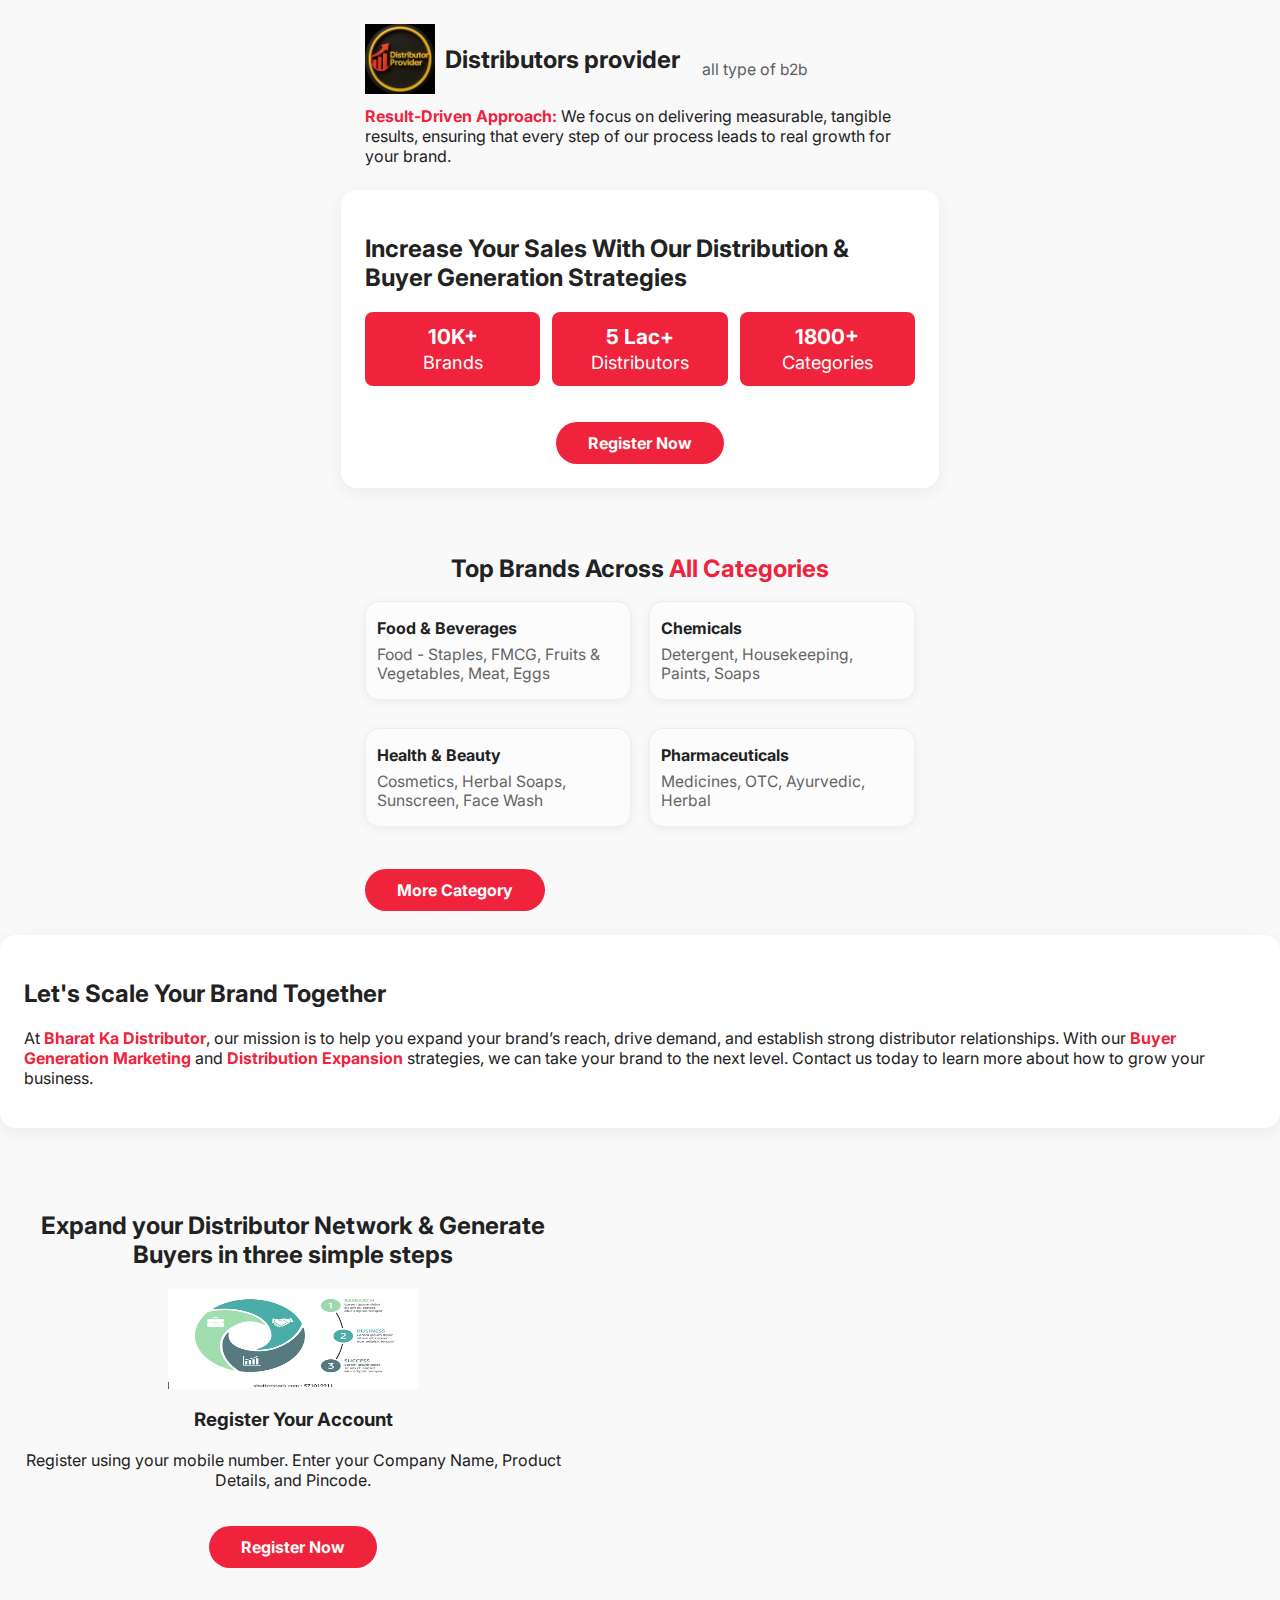
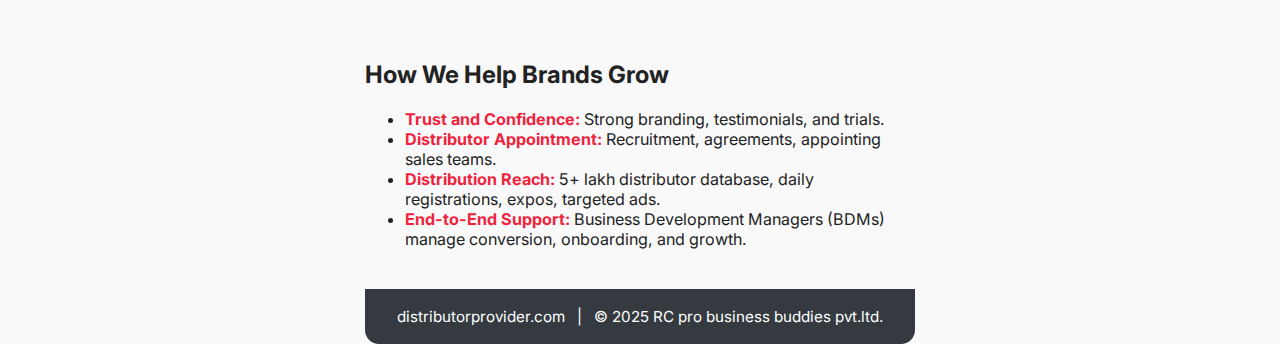
<file: index.html>
<!DOCTYPE html>
<html lang="en">
<head>
  <meta charset="UTF-8">
  <meta name="viewport" content="width=device-width, initial-scale=1">
  <title>Distributors provider Bharat Ka Distributor</title>
  <link rel="preconnect" href="https://fonts.googleapis.com">
  <link href="https://fonts.googleapis.com/css2?family=Inter:wght@400;700&display=swap" rel="stylesheet">
  <link rel="stylesheet" href="style.css">
  <style>
   
  </style>
</head>
<body>

<header>
  <div class="logo-row">
    <img src="dblogo.png.jpeg" alt="Logo" class="logo-img">
    <span class="brand-title">Distributors provider</span><br>
    <span class="subtitle"><br>all type of  <span style="font-size:.97em;"> b2b</span></span>
  </div>
  <div>
    <span class="highlight">Result-Driven Approach:</span>
    We focus on delivering measurable, tangible results, ensuring that every step of our process leads to real growth for your brand.
  </div>
</header>

<div class="card hero">
  <h2>Increase Your Sales With Our Distribution &amp; Buyer Generation Strategies</h2>
  <div class="stats-row">
    <div class="stat-box">10K+<br><span style="font-size:.875em;font-weight:400;">Brands</span></div>
    <div class="stat-box">5 Lac+<br><span style="font-size:.875em;font-weight:400;">Distributors</span></div>
    <div class="stat-box">1800+<br><span style="font-size:.875em;font-weight:400;">Categories</span></div>
  </div>
  <a class="register-btn" href="loginpage.html">Register Now</a>
</div>

<section class="section">
  <h2 style="text-align:center;margin-bottom:18px;">Top Brands Across <span class="highlight">All Categories</span></h2>
  <div class="categories-row">
    <div class="category-card">
      <div class="category-title">Food &amp; Beverages</div>
      <div class="category-desc">Food - Staples, FMCG, Fruits &amp; Vegetables, Meat, Eggs</div>
    </div>
    <div class="category-card">
      <div class="category-title">Chemicals</div>
      <div class="category-desc">Detergent, Housekeeping, Paints, Soaps</div>
    </div>
    <div class="category-card">
      <div class="category-title">Health &amp; Beauty</div>
      <div class="category-desc">Cosmetics, Herbal Soaps, Sunscreen, Face Wash</div>
    </div>
    <div class="category-card">
      <div class="category-title">Pharmaceuticals</div>
      <div class="category-desc">Medicines, OTC, Ayurvedic, Herbal</div>
    </div>
  </div>
  <a href="#" class="button">More Category</a>
</section>

<div class="card">
  <h2>Let's Scale Your Brand Together</h2>
  <p>
    At <span class="highlight">Bharat Ka Distributor</span>, our mission is to help you expand your brand’s reach, drive demand, and establish strong distributor relationships. With our <span class="highlight">Buyer Generation Marketing</span> and <span class="highlight">Distribution Expansion</span> strategies, we can take your brand to the next level. Contact us today to learn more about how to grow your business.
  </p>
</div>

<section class="section step-section">
  <h2>Expand your Distributor Network &amp; Generate Buyers in three simple steps</h2>
  <img src="3step.png" class="step-img" alt="Step icon" width="350px" height="100px">
  <h3>Register Your Account</h3>
  <p>Register using your mobile number. Enter your Company Name, Product Details, and Pincode.</p>
  <a href="#" class="register-btn">Register Now</a>
</section>

<section class="section">
  <h2>How We Help Brands Grow</h2>
  <ul style="font-size:1.01em;">
    <li><span class="highlight">Trust and Confidence:</span> Strong branding, testimonials, and trials.</li>
    <li><span class="highlight">Distributor Appointment:</span> Recruitment, agreements, appointing sales teams.</li>
    <li><span class="highlight">Distribution Reach:</span> 5+ lakh distributor database, daily registrations, expos, targeted ads.</li>
    <li><span class="highlight">End-to-End Support:</span> Business Development Managers (BDMs) manage conversion, onboarding, and growth.</li>
  </ul>
</section>

<footer>
  distributorprovider.com &nbsp; | &nbsp; © 2025 RC pro business buddies pvt.ltd.
</footer>

</body>
</html>
</file>
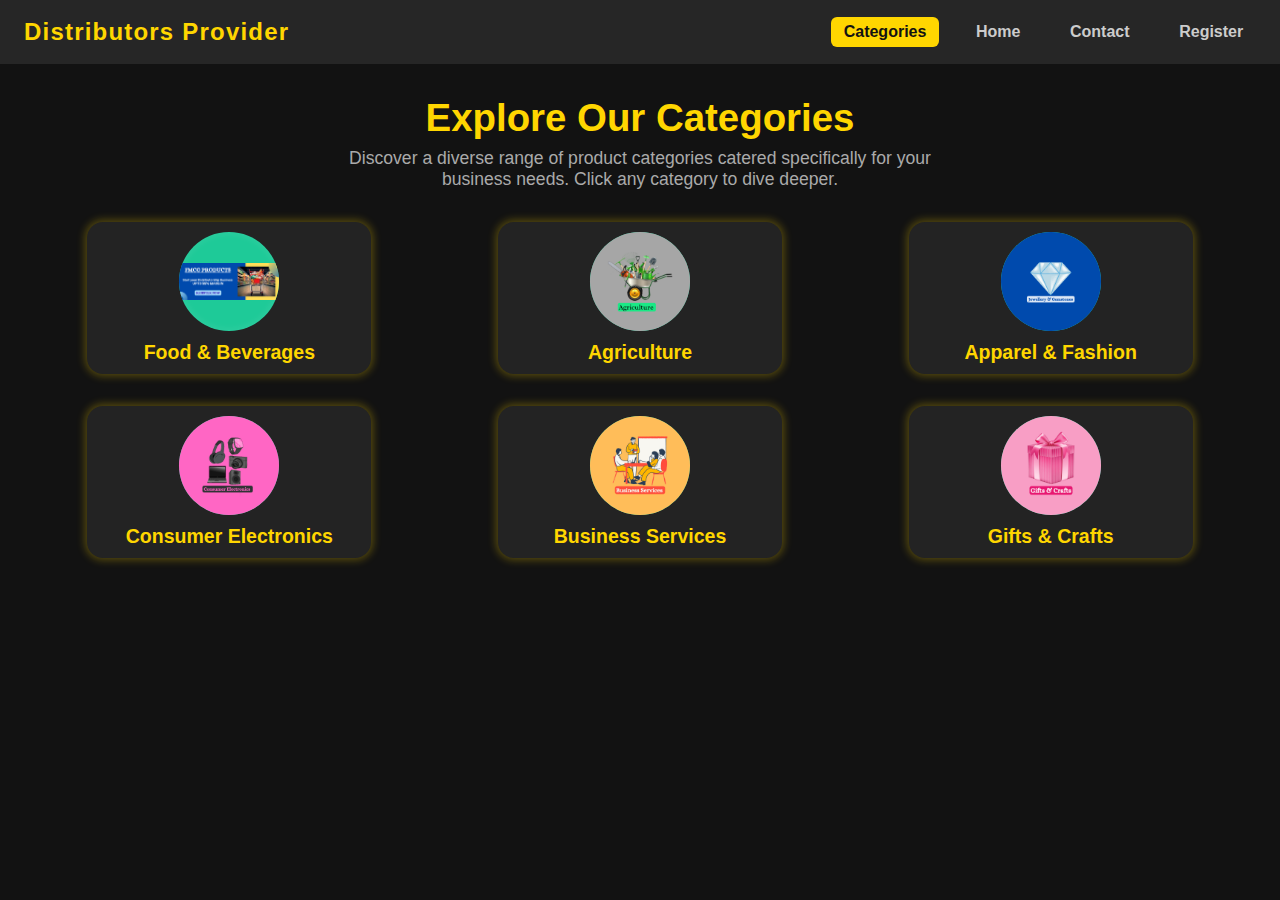
<file: categorytest.html>
<!DOCTYPE html>
<html lang="en">
<head>
  <meta charset="UTF-8" />
  <meta name="viewport" content="width=device-width, initial-scale=1" />
  <title>Categories - Distributors Provider</title>
  <style>
    /* Reset & base */
    body, html {
      margin: 0; padding: 0;
      background: #121212;
      color: #ccc;
      font-family: 'Segoe UI', Tahoma, Geneva, Verdana, sans-serif;
    }
    a {
      color: inherit;
      text-decoration: none;
    }
    a:hover {
      color: #FFD600;
    }

    /* Navbar */
    nav {
      background: #262626;
      height: 64px;
      display: flex;
      align-items: center;
      justify-content: space-between;
      padding: 0 1.5em;
      position: sticky;
      top: 0;
      z-index: 999;
    }
    nav .logo {
      color: #FFD600;
      font-weight: 700;
      font-size: 1.5rem;
      letter-spacing: 0.05em;
      user-select: none;
    }
    nav .nav-menu {
      display: flex;
      gap: 1.5em;
    }
    nav .nav-menu a {
      font-weight: 600;
      padding: 0.4em 0.8em;
      border-radius: 6px;
      transition: background 0.25s ease;
    }
    nav .nav-menu a:hover,
    nav .nav-menu a.active {
      background: #FFD600;
      color: #121212;
    }

    /* Page header */
    header {
      text-align: center;
      margin: 2rem 0;
    }
    header h1 {
      color: #FFD600;
      font-size: 2.4rem;
      margin-bottom: 0.5rem;
    }
    header p {
      font-size: 1.1rem;
      color: #aaa;
      max-width: 600px;
      margin: 0 auto;
    }

    /* Categories grid */
    main {
      max-width: 1200px;
      margin: 1rem auto 3rem auto;
      padding: 0 1rem;
      display: grid;
      /* 3 columns, responsive fallback */
      grid-template-columns: repeat(auto-fit, minmax(300px, 1fr));
      gap: 2rem;
    }

    .category-item {
      background: #232323;
      border-radius: 16px;
      width: 284px;
      height: 152px;
      padding: 10px 0;
      box-sizing: border-box;
      box-shadow: 0 0 9px 2px rgba(255 214 0 / 0.3);
      margin: 0 auto;
      display: flex;
      flex-direction: column;
      align-items: center;
      justify-content: center;
      transition: box-shadow 0.3s ease;
      cursor: pointer;
    }
    .category-item:hover {
      box-shadow: 0 0 14px 6px rgba(255 214 0 / 0.5);
    }

    .category-icon-wrapper {
      width: 100px;
      height: 100px;
      background: #1eca98;
      border-radius: 50%;
      display: flex;
      justify-content: center;
      align-items: center;
      overflow: hidden;
      margin-bottom: 10px;
      user-select: none;
      box-shadow: inset 0 0 10px rgba(255 255 255 / 0.1);
    }
    .category-icon-wrapper img {
      width: 100%;
      height: auto;
      object-fit: contain;
      pointer-events: none;
    }

    .category-title {
      font-weight: 700;
      font-size: 1.22rem;
      color: #FFD600;
      text-align: center;
      user-select: none;
    }

    /* Responsive fixes */
    @media (max-width: 320px) {
      main {
        grid-template-columns: 1fr;
      }
      .category-item {
        width: 100%;
        height: 160px;
      }
    }

  </style>
</head>
<body>

  <nav>
    <div class="logo">Distributors Provider</div>
    <div class="nav-menu">
      <a href="#" class="active">Categories</a>
      <a href="navbar.html">Home</a>
      <a href="contactpage.html">Contact</a>
      <a href="loginpage2.html">Register</a>
    </div>
  </nav>

  <header>
    <h1>Explore Our Categories</h1>
    <p>Discover a diverse range of product categories catered specifically for your business needs. Click any category to dive deeper.</p>
  </header>

  <main>
    <!-- Repeat this block for each category -->
    <div class="category-item" title="Food & Beverages">
      <div class="category-icon-wrapper">
        <img src="FMCG PRODUCTS_20250830_012247_0000.png" alt="Food & Beverages" draggable="false" />
      </div>
      <div class="category-title">Food & Beverages</div>
    </div>

    <div class="category-item" title="Agriculture">
      <div class="category-icon-wrapper">
        <img src="Agriculture_20250830_011920_0000.png" alt="Agriculture" draggable="false" />
      </div>
      <div class="category-title">Agriculture</div>
    </div>

    <div class="category-item" title="Apparel & Fashion">
      <div class="category-icon-wrapper">
        <img src="Jewellery & Gemstones_20250830_011512_0000.png" alt="Apparel & Fashion" draggable="false" />
      </div>
      <div class="category-title">Apparel & Fashion</div>
    </div>

    <!-- Add as many categories as you want, modifying the image and title -->

    <div class="category-item" title="Consumer Electronics">
      <div class="category-icon-wrapper">
        <img src="Consumer Electronics_20250830_011756_0000.png" alt="Consumer Electronics" draggable="false" />
      </div>
      <div class="category-title">Consumer Electronics</div>
    </div>

    <div class="category-item" title="Business Services">
      <div class="category-icon-wrapper">
        <img src="Business Services_20250830_011719_0000.png" alt="Business Services" draggable="false" />
      </div>
      <div class="category-title">Business Services</div>
    </div>

    <div class="category-item" title="Gifts & Crafts">
      <div class="category-icon-wrapper">
        <img src="Gifts & Crafts_20250830_011835_0000.png" alt="Gifts & Crafts" draggable="false" />
      </div>
      <div class="category-title">Gifts & Crafts</div>
    </div>

  </main>

</body>
</html>
</file>
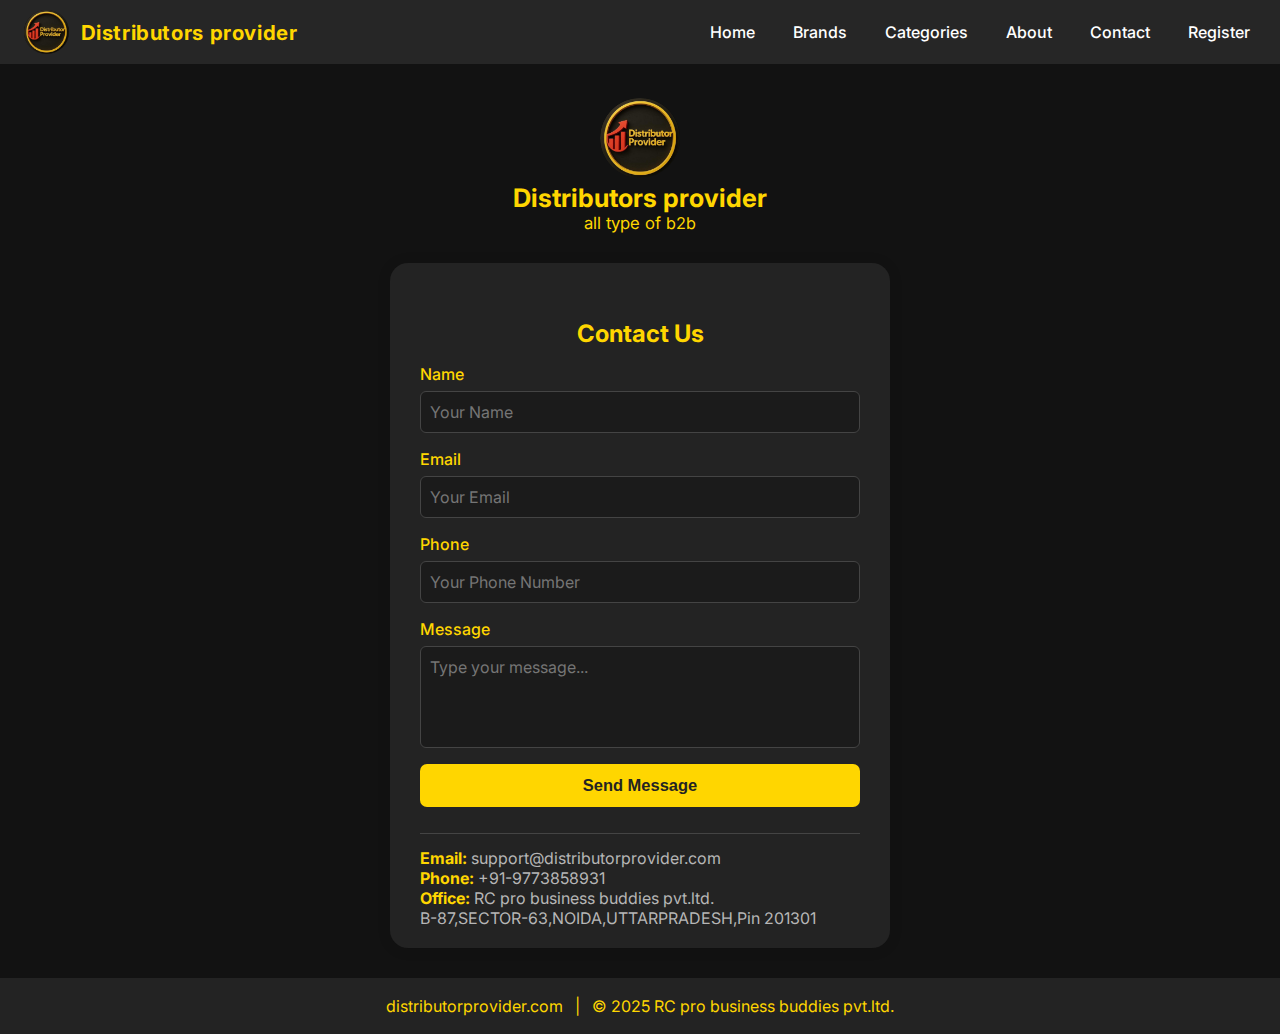
<file: contactpage.html>
<!DOCTYPE html>
<html lang="en">
<head>
  <meta charset="UTF-8" />
  <meta name="viewport" content="width=device-width, initial-scale=1.0"/>
  <title>Contact Us | Distributors provider</title>
  <link href="https://fonts.googleapis.com/css2?family=Inter:wght@400;700&display=swap" rel="stylesheet">
  <style>
    body {
      font-family: 'Inter', Arial, sans-serif;
      background: #121212;
      margin: 0;
      color: #ededed;
    }
    /* NAVBAR */
    .navbar {
      display: flex;
      justify-content: space-between;
      align-items: center;
      background: #262626;
      padding: 0 1.5em;
      position: sticky;
      top: 0;
      z-index: 10;
      height: 64px;
    }
    .navbar .logo-img {
      height: 44px;
      width: auto;
      margin-right: 12px;
      border-radius: 50%;
      background: #232323;
    }
    .navbar .navbar-brand {
      display: flex;
      align-items: center;
      font-size: 1.28em;
      font-weight: 700;
      color: #FFD600;
      letter-spacing: .03em;
      text-decoration: none;
    }
    .navbar .nav-links {
      display: flex;
      align-items: center;
      gap: 26px;
    }
    .navbar .nav-links a {
      color: #fff;
      font-weight: 500;
      text-decoration: none;
      padding: 10px 6px;
      border-radius: 6px;
      transition: background 0.2s;
    }
    .navbar .nav-links a:hover {
      background: #FFD600;
      color: #232323;
    }
    .navbar .icon {
      display: none;
      color: #FFD600;
      font-size: 2.1em;
      cursor: pointer;
    }
    @media (max-width: 760px) {
      .navbar .nav-links {
        display: none;
        flex-direction: column;
        position: absolute;
        left: 0;
        top: 64px;
        width: 100%;
        background: #232323;
        padding: 12px 0;
        gap: 0;
        z-index: 9;
      }
      .navbar .nav-links.active {
        display: flex;
      }
      .navbar .icon {
        display: block;
      }
    }
    .logo-row {
      margin: 34px 0 10px 0;
      text-align: center;
    }
    .logo-row .logo-img {
      width: 80px;
      height: 80px;
      border-radius: 50%;
    }
    .brand-title {
      font-size: 1.6em;
      font-weight: 700;
      color: #FFD600;
    }
    .subtitle {
      color: #FFD600;
      font-size: 1.05em;
      font-weight: 400;
    }
    .container {
      width: 440px;
      margin: 30px auto 0 auto;
      background: #232323;
      border-radius: 18px;
      box-shadow: 0 1px 14px rgba(0,0,0,0.12);
      padding: 36px 30px 20px 30px;
      max-width: 96vw;
    }
    h2 {
      text-align: center;
      color: #FFD600;
      font-weight: 700;
      margin-bottom: 16px;
    }
    label {
      margin-bottom: 7px;
      font-weight: 500;
      color: #FFD600;
    }
    form {
      display: flex;
      flex-direction: column;
      margin-bottom: 15px;
    }
    input, textarea {
      margin-bottom: 16px;
      padding: 10px 9px;
      border: 1px solid #444;
      border-radius: 6px;
      background: #1b1b1b;
      color: #ffd600;
      font-size: 1em;
      font-family: inherit;
      transition: border .18s;
      resize: none;
    }
    input:focus, textarea:focus {
      outline: none;
      border: 1.8px solid #FFD600;
      background: #191919;
      color: #FFD600;
    }
    button {
      background: #FFD600;
      color: #232323;
      padding: 12px 0;
      border: none;
      border-radius: 7px;
      cursor: pointer;
      font-weight: 700;
      font-size: 1.03em;
      margin-bottom: 8px;
      transition: background 0.18s;
    }
    button:hover {
      background: #ffe651;
      color: #1b1b1b;
    }
    .contact-details {
      margin-top: 18px;
      color: #b6b6b6;
      font-size: 1em;
      padding: 14px 0 0 0;
      border-top: 1px solid #444;
    }
    .highlight {
      color: #FFD600;
      font-weight: 700;
    }
    @media (max-width: 530px) {
      .container {
        padding: 20px 5vw 13px 5vw;
        width: 98vw;
        margin: 16px auto 0 auto;
      }
      .logo-row .logo-img {
        width: 50px;
        height: 50px;
      }
    }
    footer {
      background: #232323;
      padding: 18px;
      text-align: center;
      color: #ffd600;
      font-size: 1em;
      margin-top: 30px;
    }
    .success-message {
      background: #161616;
      border-radius: 8px;
      padding: 14px;
      text-align: center;
      color: #98fada;
      margin-bottom: 14px;
    }
  </style>
</head>
<body>

<!-- NAVBAR START -->
<nav class="navbar">
  <a href="index.html" class="navbar-brand">
    <img src="dblogo.png.jpeg" alt="Logo" class="logo-img" />
    Distributors provider
  </a>
  <div class="nav-links" id="navLinks">
    <a href="navbar.html">Home</a>
    <a href="#">Brands</a>
    <a href="categorytest.html">Categories</a>
    <a href="#">About</a>
    <a href="contact.html">Contact</a>
    <a href="loginpage2.html">Register</a>
  </div>
  <span class="icon" onclick="toggleNavbar()">&#9776;</span>
</nav>
<!-- NAVBAR END -->

<div class="logo-row">
  <img src="dblogo.png.jpeg" alt="Logo" class="logo-img">
  <div class="brand-title">Distributors provider</div>
  <div class="subtitle">all type of <span style="font-size:.97em;"> b2b</span></div>
</div>

<div class="container">
  <h2>Contact Us</h2>
  <form id="contactForm">
    <label for="name">Name</label>
    <input type="text" id="name" name="name" placeholder="Your Name" required />
    <label for="email">Email</label>
    <input type="email" id="email" name="email" placeholder="Your Email" required />
    <label for="phone">Phone</label>
    <input type="tel" id="phone" name="phone" placeholder="Your Phone Number" required />
    <label for="message">Message</label>
    <textarea id="message" name="message" rows="4" placeholder="Type your message..." required></textarea>
    <button type="submit">Send Message</button>
    <div id="successMsg" class="success-message" style="display:none;">Thank you for contacting us! We will get back to you soon.</div>
  </form>
  <div class="contact-details">
    <div><span class="highlight">Email:</span> support@distributorprovider.com</div>
    <div><span class="highlight">Phone:</span> +91-9773858931</div>
    <div><span class="highlight">Office:</span> RC pro business buddies pvt.ltd.<br>B-87,SECTOR-63,NOIDA,UTTARPRADESH,Pin 201301</div>
  </div>
</div>

<footer>
  distributorprovider.com &nbsp; | &nbsp; © 2025 RC pro business buddies pvt.ltd.
</footer>

<script>
  function toggleNavbar() {
    document.getElementById('navLinks').classList.toggle('active');
  }
  document.getElementById('contactForm').onsubmit = function(e) {
    e.preventDefault();
    document.getElementById('successMsg').style.display = 'block';
    setTimeout(function(){
      document.getElementById('successMsg').style.display = 'none';
      document.getElementById('contactForm').reset();
    }, 3500);
  }
</script>
</body>
</html>
</file>
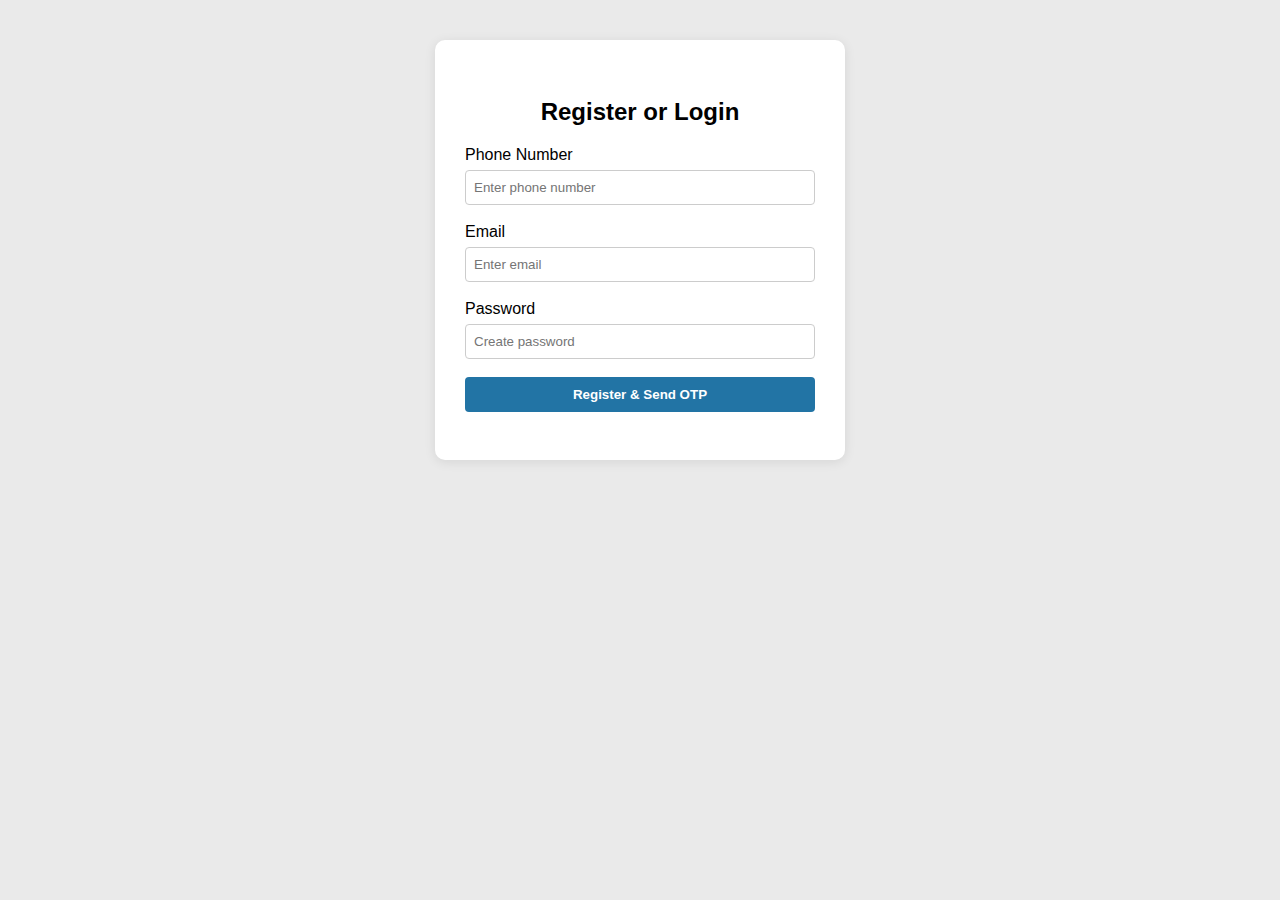
<file: loginpage.html>
<!DOCTYPE html>
<html lang="en">
<head>
  <meta charset="UTF-8" />
  <meta name="viewport" content="width=device-width, initial-scale=1.0"/>
  <title>Login & Registration with OTP</title>
  <style>
    body { font-family: Arial, sans-serif; background: #eaeaea; }
    .container {
      width: 350px; margin: 40px auto;
      background: #fff; border-radius: 10px;
      box-shadow: 0 2px 12px rgba(0,0,0,0.09);
      padding: 38px 30px;
    }
    h2, h3 { text-align: center; }
    form { display: flex; flex-direction: column; }
    label { margin-bottom: 6px; font-weight: 500; }
    input { margin-bottom: 18px; padding: 9px 8px; border: 1px solid #ccc; border-radius: 4px; }
    button {
      background: #2274a5;
      color: #fff; padding: 10px;
      border: none; border-radius: 4px;
      cursor: pointer;
      font-weight: 600;
    }
    .hidden { display: none; }
    .error { color: #c00; text-align: center; margin-bottom:10px;}
  </style>
</head>
<body>
  <div class="container">
    <h2>Register or Login</h2>
    <form id="registerForm">
      <label for="phone">Phone Number</label>
      <input type="tel" id="phone" name="phone" placeholder="Enter phone number" required />
      <label for="email">Email</label>
      <input type="email" id="email" name="email" placeholder="Enter email" required />
      <label for="password">Password</label>
      <input type="password" id="password" name="password" placeholder="Create password" required />
      <button type="button" onclick="showOtpForm()">Register & Send OTP</button>
      <div class="error" id="registerError"></div>
    </form>
    <form id="otpForm" class="hidden">
      <h3>Verify OTP</h3>
      <label for="otp">Enter OTP sent to your phone/email</label>
      <input type="text" id="otp" name="otp" maxlength="6" placeholder="Enter OTP" required />
      <button type="button" onclick="verifyOtp()">Submit OTP</button>
      <div class="error" id="otpError"></div>
    </form>
    <div id="successMsg" class="hidden"><h3>Registration Successful!</h3></div>
  </div>
  <script>
    function showOtpForm() {
      // In a real setup, send registration data and OTP to user here
      document.getElementById('registerForm').classList.add('hidden');
      document.getElementById('otpForm').classList.remove('hidden');
    }
    function verifyOtp() {
      let otp = document.getElementById('otp').value;
      // This is for demo; real logic should verify with backend
      if(otp === "123456") {
        document.getElementById('otpForm').classList.add('hidden');
        document.getElementById('successMsg').classList.remove('hidden');
      } else {
        document.getElementById('otpError').innerText = 'Invalid OTP! Try 123456 for demo.';
      }
    }
  </script>
</body>
</html>
</file>
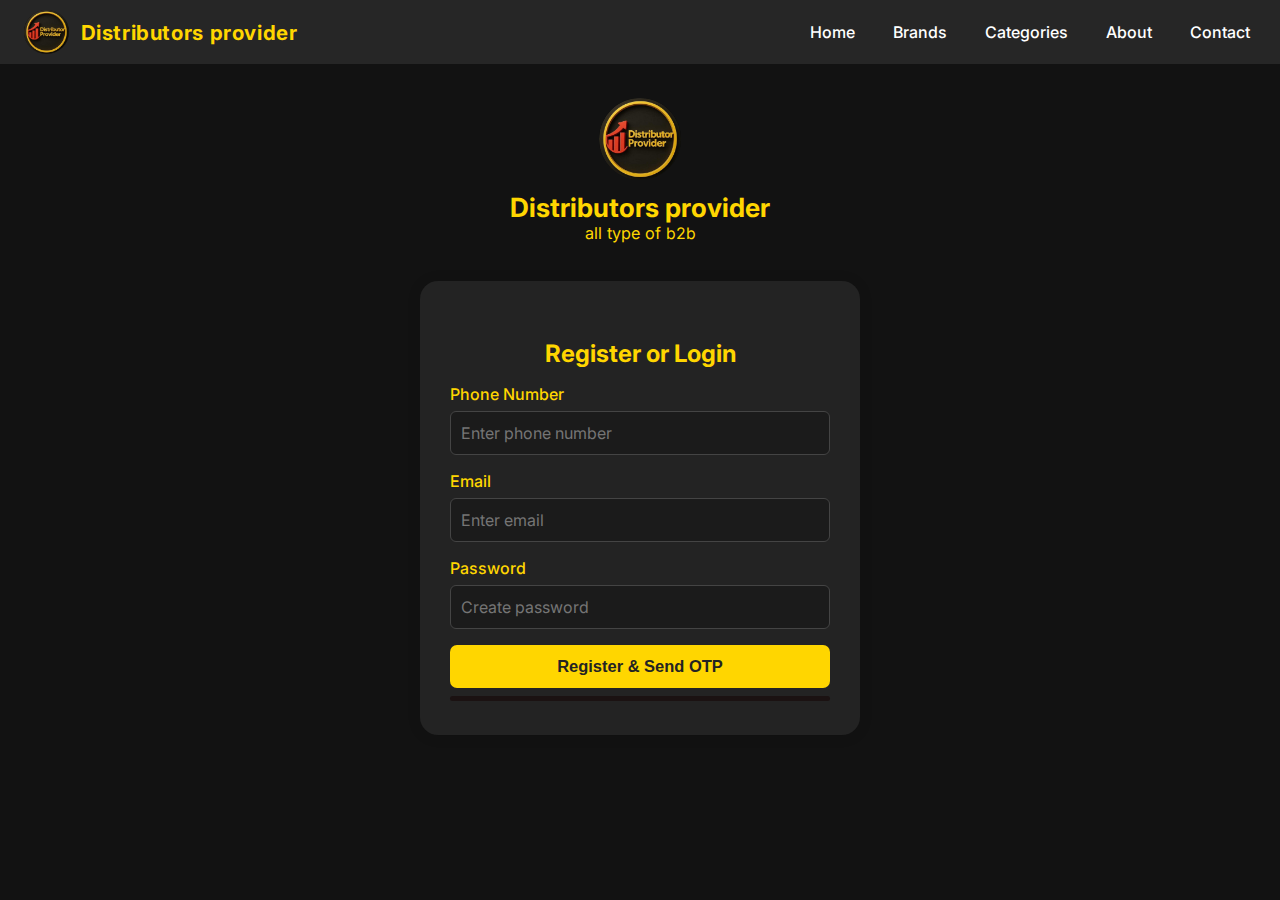
<file: loginpage2.html>
<!DOCTYPE html>
<html lang="en">
<head>
  <meta charset="UTF-8" />
  <meta name="viewport" content="width=device-width, initial-scale=1.0"/>
  <title>Login & Registration with OTP</title>
  <link href="https://fonts.googleapis.com/css2?family=Inter:wght@400;700&display=swap" rel="stylesheet">
  <style>
    body {
      font-family: 'Inter', Arial, sans-serif;
      background: #121212;
      margin: 0;
      color: #ededed;
    }
    /* NAVBAR */
    .navbar {
      display: flex;
      justify-content: space-between;
      align-items: center;
      background: #262626;
      padding: 0 1.5em;
      position: sticky;
      top: 0;
      z-index: 10;
      height: 64px;
    }
    .navbar .logo-img {
      height: 44px;
      width: auto;
      margin-right: 12px;
      border-radius: 50%;
      vertical-align: middle;
      background: #232323;
    }
    .navbar .navbar-brand {
      display: flex;
      align-items: center;
      font-size: 1.28em;
      font-weight: 700;
      color: #FFD600;
      letter-spacing: .03em;
      text-decoration: none;
    }
    .navbar .nav-links {
      display: flex;
      align-items: center;
      gap: 26px;
    }
    .navbar .nav-links a {
      color: #fff;
      font-weight: 500;
      text-decoration: none;
      padding: 10px 6px;
      border-radius: 6px;
      transition: background 0.2s;
    }
    .navbar .nav-links a:hover {
      background: #FFD600;
      color: #232323;
    }
    .navbar .icon {
      display: none;
      color: #FFD600;
      font-size: 2.1em;
      cursor: pointer;
    }
    @media (max-width: 760px) {
      .navbar .nav-links {
        display: none;
        flex-direction: column;
        position: absolute;
        left: 0;
        top: 64px;
        width: 100%;
        background: #232323;
        padding: 12px 0;
        gap: 0;
        z-index: 9;
      }
      .navbar .nav-links.active {
        display: flex;
      }
      .navbar .icon {
        display: block;
      }
    }
    /* LOGO HEADER */
    .logo-row {
      margin: 34px 0 6px 0;
      text-align: center;
    }
    .logo-row .logo-img {
      width: 82px;
      height: 82px;
      border-radius: 50%;
      margin-bottom: 7px;
    }
    .brand-title {
      font-size: 1.65em;
      font-weight: 700;
      color: #FFD600;
    }
    .subtitle {
      color: #FFD600;
      font-size: 1.02em;
      font-weight: 400;
    }
    .highlight {
      color: #FFD600;
      font-weight: 700;
    }
    /* CARD STYLES */
    .container {
      width: 380px;
      margin: 38px auto 0 auto;
      background: #232323;
      border-radius: 18px;
      box-shadow: 0 1px 14px rgba(0,0,0,0.12);
      padding: 38px 30px 24px 30px;
      max-width: 94vw;
    }
    h2, h3 {
      text-align: center;
      color: #FFD600;
      font-weight: 700;
      margin-bottom: 16px;
    }
    label {
      margin-bottom: 7px;
      font-weight: 500;
      color: #FFD600;
    }
    form {
      display: flex;
      flex-direction: column;
    }
    input {
      margin-bottom: 16px;
      padding: 11px 10px;
      border: 1px solid #444;
      border-radius: 6px;
      background: #1b1b1b;
      color: #ffd600;
      font-size: 1em;
      font-family: inherit;
      transition: border .18s;
    }
    input:focus {
      outline: none;
      border: 1.8px solid #FFD600;
      background: #191919;
      color: #FFD600;
    }
    button {
      background: #FFD600;
      color: #232323;
      padding: 12px 0;
      border: none;
      border-radius: 7px;
      cursor: pointer;
      font-weight: 700;
      font-size: 1.03em;
      margin-bottom: 8px;
      transition: background 0.18s;
    }
    button:hover {
      background: #ffe651;
      color: #1b1b1b;
    }
    .error {
      color: #ff4545;
      background: #1b1212;
      text-align: center;
      margin-bottom: 10px;
      border-radius: 4px;
      font-size: .97em;
      padding: 2.5px 0;
    }
    .hidden { display: none; }

    #successMsg {
      background: #161616;
      border-radius: 8px;
      padding: 18px;
      text-align: center;
      color: #98fada;
    }
    @media (max-width: 500px) {
      .container {
        padding: 23px 6vw 18px 6vw;
        width: 96vw;
        margin: 17px auto 0 auto;
      }
      .logo-row .logo-img {
        width: 54px;
        height: 54px;
      }
    }
  </style>
</head>
<body>

<!-- NAVBAR START -->
<nav class="navbar">
  <a href="navbar.html" class="navbar-brand">
    <img src="dblogo.png.jpeg" alt="Logo" class="logo-img" />
    Distributors provider
  </a>
  <div class="nav-links" id="navLinks">
    <a href="navbar.html">Home</a>
    <a href="#">Brands</a>
    <a href="categorytest.html">Categories</a>
    <a href="#">About</a>
    <a href="contactpage.html">Contact</a>
  </div>
  <span class="icon" onclick="toggleNavbar()">&#9776;</span>
</nav>
<!-- NAVBAR END -->

<div class="logo-row">
  <img src="dblogo.png.jpeg" alt="Logo" class="logo-img">
  <div class="brand-title">Distributors provider</div>
  <div class="subtitle">all type of <span style="font-size:.97em;"> b2b</span></div>
</div>

<div class="container">
  <h2>Register or Login</h2>
  <form id="registerForm">
    <label for="phone">Phone Number</label>
    <input type="tel" id="phone" name="phone" placeholder="Enter phone number" required />
    <label for="email">Email</label>
    <input type="email" id="email" name="email" placeholder="Enter email" required />
    <label for="password">Password</label>
    <input type="password" id="password" name="password" placeholder="Create password" required />
    <button type="button" onclick="showOtpForm()">Register &amp; Send OTP</button>
    <div class="error" id="registerError"></div>
  </form>
  <form id="otpForm" class="hidden">
    <h3>Verify OTP</h3>
    <label for="otp">Enter OTP sent to your phone/email</label>
    <input type="text" id="otp" name="otp" maxlength="6" placeholder="Enter OTP" required />
    <button type="button" onclick="verifyOtp()">Submit OTP</button>
    <div class="error" id="otpError"></div>
  </form>
  <div id="successMsg" class="hidden"><h3>Registration Successful!</h3></div>
</div>

<script>
  function toggleNavbar() {
    document.getElementById('navLinks').classList.toggle('active');
  }
  function showOtpForm() {
    // In a real setup, send registration data and OTP to user here
    document.getElementById('registerForm').classList.add('hidden');
    document.getElementById('otpForm').classList.remove('hidden');
  }
  function verifyOtp() {
    let otp = document.getElementById('otp').value;
    // This is for demo; production logic should verify with backend
    if(otp === "123456") {
      document.getElementById('otpForm').classList.add('hidden');
      document.getElementById('successMsg').classList.remove('hidden');
    } else {
      document.getElementById('otpError').innerText = 'Invalid OTP! Try 123456 for demo.';
    }
  }
</script>
</body>
</html>
</file>
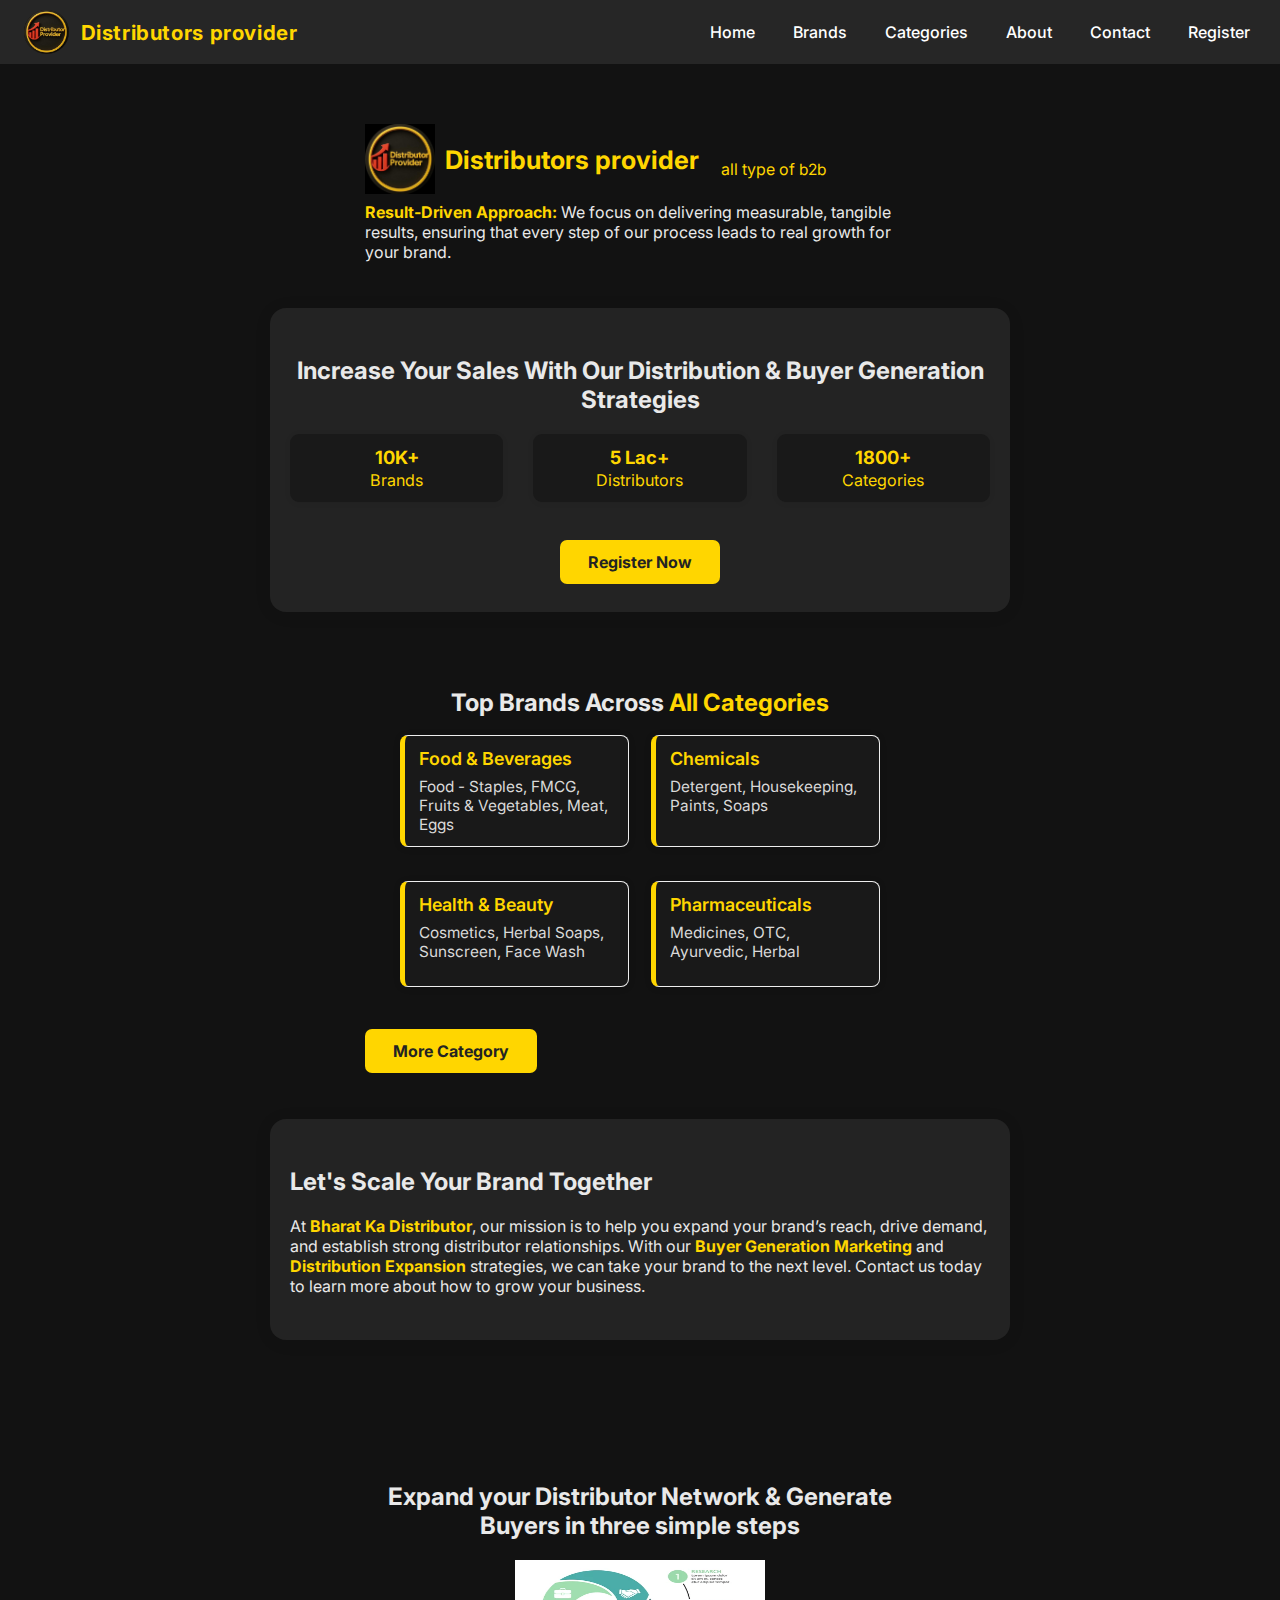
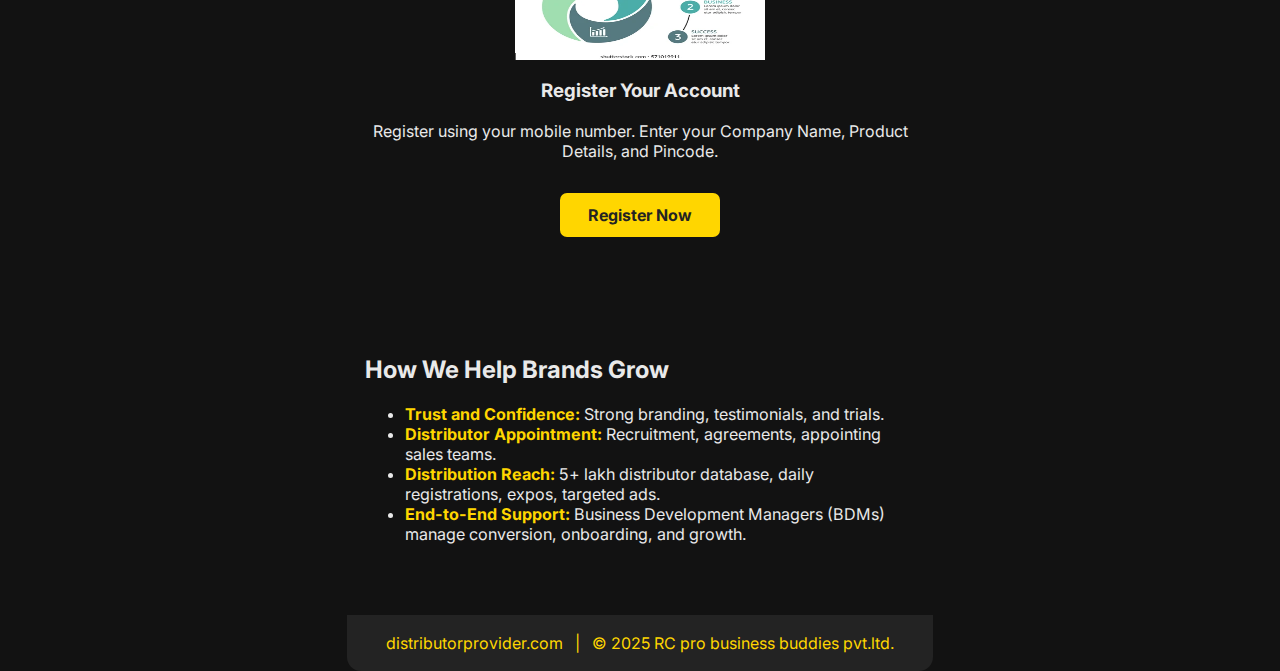
<file: navbar.html>
<!DOCTYPE html>
<html lang="en">
<head>
  <meta charset="UTF-8">
  <meta name="viewport" content="width=device-width, initial-scale=1">
  <title>Distributors provider Bharat Ka Distributor</title>
  <link rel="preconnect" href="https://fonts.googleapis.com">
  <link href="https://fonts.googleapis.com/css2?family=Inter:wght@400;700&display=swap" rel="stylesheet">
  <link rel="stylesheet" href="style.css">
  <style>
    body {
      margin: 0;
      font-family: 'Inter', Arial, sans-serif;
      background: #121212;
      color: #e9e9e9;
    }
    /* NAVBAR */
    .navbar {
      display: flex;
      justify-content: space-between;
      align-items: center;
      background: #262626;
      padding: 0 1.5em;
      position: sticky;
      top: 0;
      z-index: 10;
      height: 64px;
    }
    .navbar .logo-img {
      height: 44px;
      width: auto;
      margin-right: 12px;
      border-radius: 50%;
      vertical-align: middle;
      background: #232323;
    }
    .navbar .navbar-brand {
      display: flex;
      align-items: center;
      font-size: 1.28em;
      font-weight: 700;
      color: #FFD600;
      letter-spacing: .03em;
      text-decoration: none;
    }
    .navbar .nav-links {
      display: flex;
      align-items: center;
      gap: 26px;
    }
    .navbar .nav-links a {
      color: #fff;
      font-weight: 500;
      text-decoration: none;
      padding: 10px 6px;
      border-radius: 6px;
      transition: background 0.2s;
    }
    .navbar .nav-links a:hover {
      background: #FFD600;
      color: #232323;
    }
    .navbar .icon {
      display: none;
      color: #FFD600;
      font-size: 2.1em;
      cursor: pointer;
    }
    @media (max-width: 760px) {
      .navbar .nav-links {
        display: none;
        flex-direction: column;
        position: absolute;
        left: 0;
        top: 64px;
        width: 100%;
        background: #232323;
        padding: 12px 0;
        gap: 0;
        z-index: 9;
      }
      .navbar .nav-links.active {
        display: flex;
      }
      .navbar .icon {
        display: block;
      }
    }
    /* Existing styles for the rest of your content */
    .logo-row {
      margin: 36px 0 8px 0;
      text-align: center;
    }
    .brand-title {
      font-size: 1.6em;
      font-weight: 700;
      color: #FFD600;
    }
    .subtitle {
      color: #FFD600;
      font-size: 1em;
      font-weight: 400;
    }
    .highlight {
      color: #FFD600;
      font-weight: 700;
    }
    .card {
      background: #232323;
      border-radius: 16px;
      margin: 22px auto 32px auto;
      max-width: 700px;
      padding: 28px 20px;
      box-shadow: 0 2px 18px rgba(0,0,0,0.07);
    }
    .hero {
      text-align: center;
    }
    .stats-row {
      display: flex;
      justify-content: center;
      gap: 30px;
      margin-top: 16px;
      margin-bottom: 18px;
    }
    .stat-box {
      font-size: 1.15em;
      color: #FFD600;
      font-weight: 700;
      background: #191919;
      padding: 12px 22px;
      border-radius: 9px;
      box-shadow: 0 1px 6px #0001;
      margin-bottom: 6px;
    }
    .register-btn, .button {
      background: #FFD600;
      color: #232323;
      padding: 12px 28px;
      border: none;
      border-radius: 7px;
      font-weight: 700;
      text-decoration: none;
      margin-top: 14px;
      display: inline-block;
    }
    .button:hover, .register-btn:hover {
      background: #ffe651;
    }
    .categories-row {
      display: flex;
      gap: 22px;
      justify-content: center;
      flex-wrap: wrap;
      margin-bottom: 1em;
    }
    .category-card {
      width: 195px;
      min-height: 80px;
      background: #191919;
      border-left: 5px solid #FFD600;
      border-radius: 8px;
      color: #FFF;
      padding: 12px 14px;
      margin-bottom: 12px;
      box-shadow: 0 1px 7px #0002;
    }
    .category-title {
      font-size: 1.12em;
      color: #FFD600;
      font-weight: 600;
    }
    .category-desc {
      margin-top: 8px;
      font-size: .96em;
      color: #d9d9d9;
    }
    footer {
      background: #232323;
      padding: 18px;
      text-align: center;
      color: #ffd600;
      font-size: 1em;
      margin-top: 30px;
    }
  </style>
</head>
<body>

<!-- NAVBAR START -->
<nav class="navbar">
  <a href="#" class="navbar-brand">
    <img src="dblogo.png.jpeg" alt="Logo" class="logo-img">
    Distributors provider
  </a>
  <div class="nav-links" id="navLinks">
    <a href="navbar.html">Home</a>
    <a href="#brands">Brands</a>
    <a href="categorytest.html">Categories</a>
    <a href="#about">About</a>
    <a href="contactpage.html">Contact</a>
    <a href="loginpage2.html">Register</a>
  </div>
  <span class="icon" onclick="toggleNavbar()">&#9776;</span>
</nav>
<!-- NAVBAR END -->

<header>
  <div class="logo-row">
    <img src="dblogo.png.jpeg" alt="Logo" class="logo-img">
    <span class="brand-title">Distributors provider</span><br>
    <span class="subtitle"><br>all type of <span style="font-size:.97em;"> b2b</span></span>
  </div>
  <div>
    <span class="highlight">Result-Driven Approach:</span>
    We focus on delivering measurable, tangible results, ensuring that every step of our process leads to real growth for your brand.
  </div>
</header>

<div class="card hero">
  <h2>Increase Your Sales With Our Distribution &amp; Buyer Generation Strategies</h2>
  <div class="stats-row">
    <div class="stat-box">10K+<br><span style="font-size:.875em;font-weight:400;">Brands</span></div>
    <div class="stat-box">5 Lac+<br><span style="font-size:.875em;font-weight:400;">Distributors</span></div>
    <div class="stat-box">1800+<br><span style="font-size:.875em;font-weight:400;">Categories</span></div>
  </div>
  <a class="register-btn" href="loginpage2.html">Register Now</a>
</div>

<section class="section">
  <h2 style="text-align:center;margin-bottom:18px;">Top Brands Across <span class="highlight">All Categories</span></h2>
  <div class="categories-row">
    <div class="category-card">
      <div class="category-title">Food &amp; Beverages</div>
      <div class="category-desc">Food - Staples, FMCG, Fruits &amp; Vegetables, Meat, Eggs</div>
    </div>
    <div class="category-card">
      <div class="category-title">Chemicals</div>
      <div class="category-desc">Detergent, Housekeeping, Paints, Soaps</div>
    </div>
    <div class="category-card">
      <div class="category-title">Health &amp; Beauty</div>
      <div class="category-desc">Cosmetics, Herbal Soaps, Sunscreen, Face Wash</div>
    </div>
    <div class="category-card">
      <div class="category-title">Pharmaceuticals</div>
      <div class="category-desc">Medicines, OTC, Ayurvedic, Herbal</div>
    </div>
  </div>
  <a href="#" class="button">More Category</a>
</section>

<div class="card">
  <h2>Let's Scale Your Brand Together</h2>
  <p>
    At <span class="highlight">Bharat Ka Distributor</span>, our mission is to help you expand your brand’s reach, drive demand, and establish strong distributor relationships. With our <span class="highlight">Buyer Generation Marketing</span> and <span class="highlight">Distribution Expansion</span> strategies, we can take your brand to the next level. Contact us today to learn more about how to grow your business.
  </p>
</div>

<div style="display: flex; justify-content: center; align-items: center; min-height: 60vh;">
  <section class="section step-section" style="text-align: center;">
    <h2>Expand your Distributor Network &amp; Generate Buyers in three simple steps</h2>
    <img src="3step.png" class="step-img" alt="Step icon" width="350px" height="100px">
    <h3>Register Your Account</h3>
    <p>Register using your mobile number. Enter your Company Name, Product Details, and Pincode.</p>
    <a href="#" class="register-btn" style="margin-top: 16px;">Register Now</a>
  </section>
</div>


<section class="section">
  <h2>How We Help Brands Grow</h2>
  <ul style="font-size:1.01em;">
    <li><span class="highlight">Trust and Confidence:</span> Strong branding, testimonials, and trials.</li>
    <li><span class="highlight">Distributor Appointment:</span> Recruitment, agreements, appointing sales teams.</li>
    <li><span class="highlight">Distribution Reach:</span> 5+ lakh distributor database, daily registrations, expos, targeted ads.</li>
    <li><span class="highlight">End-to-End Support:</span> Business Development Managers (BDMs) manage conversion, onboarding, and growth.</li>
  </ul>
</section>

<footer>
  distributorprovider.com &nbsp; | &nbsp; © 2025 RC pro business buddies pvt.ltd.
</footer>

<script>
  function toggleNavbar() {
    document.getElementById('navLinks').classList.toggle('active');
  }
</script>
</body>
</html>
</file>
<file: style.css>
body {
      font-family: 'Inter', Arial, sans-serif;
      margin: 0;
      background: #f9f9fa;
      color: #222;
    }
    header, .hero, .section, footer {
      padding: 24px 18px;
      max-width: 550px;
      margin: 0 auto;
    }
    .logo-row {
      display: flex;
      align-items: center;
      gap: 10px;
      margin-bottom: 12px;
    }
    .logo-img {
      height: 70px;
      width: 70px;
    }
    .brand-title {
      font-size: 1.5em;
      font-weight: 700;
    }
    .subtitle {
      font-size: 1em;
      color: #606060;
      margin-left: 2px;
    }
    .highlight {
      color: #ef233c;
      font-weight: 700;
    }
    .button, .register-btn {
      display: inline-block;
      padding: 11px 32px;
      background: #ef233c;
      color: #fff;
      font-weight: 700;
      border-radius: 32px;
      border: none;
      font-size: 1em;
      margin-top: 16px;
      cursor: pointer;
      text-decoration: none;
    }
    .register-btn {
      display: block;
      width: fit-content;
      margin-left: auto;
      margin-right: auto;
      margin-top: 36px;
    }
    .card {
      background: #fff;
      border-radius: 16px;
      box-shadow: 0 4px 16px rgba(60,60,100,0.07);
      padding: 24px;
      margin-bottom: 22px;
    }
    .stats-row {
      display: flex;
      justify-content: space-around;
      gap: 12px;
      margin: 16px 0 8px 0;
    }
    .stat-box {
      background: #ef233c;
      color: #fff;
      border-radius: 8px;
      flex: 1;
      padding: 12px 8px;
      text-align: center;
      font-size: 1.3em;
      font-weight: 700;
    }
    .categories-row {
      display: flex;
      flex-wrap: wrap;
      gap: 18px;
      justify-content: center;
      margin-bottom: 16px;
    }
    .category-card {
      width: 44%;
      background: #fcfcfc;
      border: 1px solid #eee;
      border-radius: 14px;
      text-align: left;
      padding: 16px 11px;
      box-shadow: 0 2px 8px rgba(60,60,100,0.07);
      margin-bottom: 10px;
    }
    .category-title {
      font-weight: bold;
      color: #222;
      margin-bottom: 7px;
    }
    .category-desc {
      font-size: 0.98em;
      color: #656565;
    }
    footer {
      background: #343a40;
      color: #fff;
      text-align: center;
      font-size: 0.95em;
      padding: 18px 0;
      border-radius: 0 0 14px 14px;
      margin-bottom: 0;
    }
    .step-section {
      text-align: center;
      margin: 40px 0 24px 0;
    }
    .step-img {
      width: 250px;
      margin: 0 auto 14px auto;
      display: block;
    }
    @media(max-width:600px){
      .card, header, .section, footer {
        padding: 16px 5px;
      }
      .category-card {
        width: 92%;
      }
      .stats-row {
        flex-direction: column;
      }
      .stat-box {
        margin: 7px 0;
      }
    }
</file>
